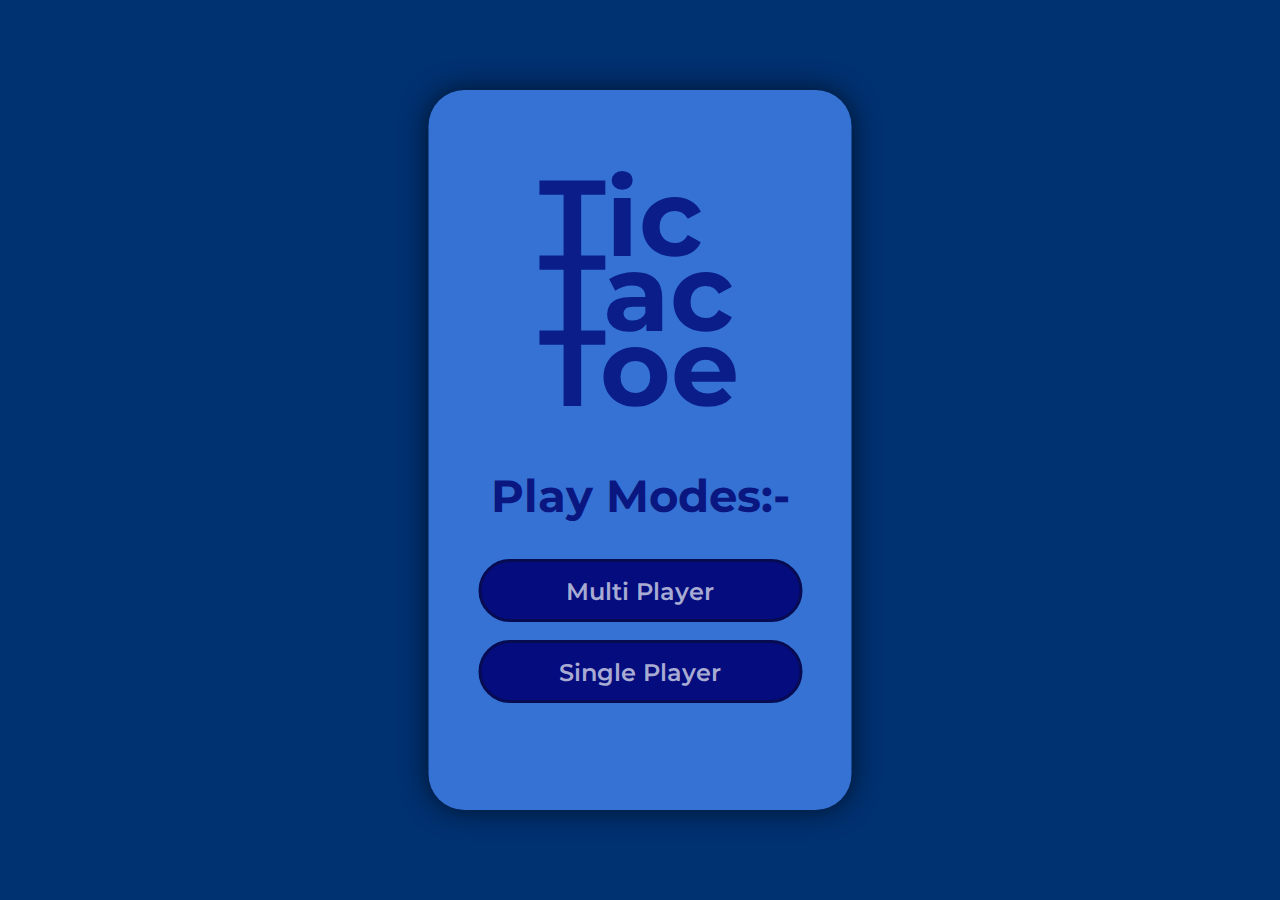
<file: index.html>
<!DOCTYPE html>
<html lang="en">
<head>
    <title> TicTacToe - OAuthTaker </title>
    <link rel="stylesheet" href="css/styles.css">
</head>

<body>
    
    <div class="hero">
        <h1> Tic <br> Tac <br> Toe </h1>
        <h3 id="modes"> Play Modes:- </h3>
        <button onclick="location.href='games/multiplayer/multiplayer.html';"> Multi Player </button>
        <button onclick="location.href='games/singleplayer/singleplayer.html';"> Single Player </button>
    </div>

</body>
</html>
</file>
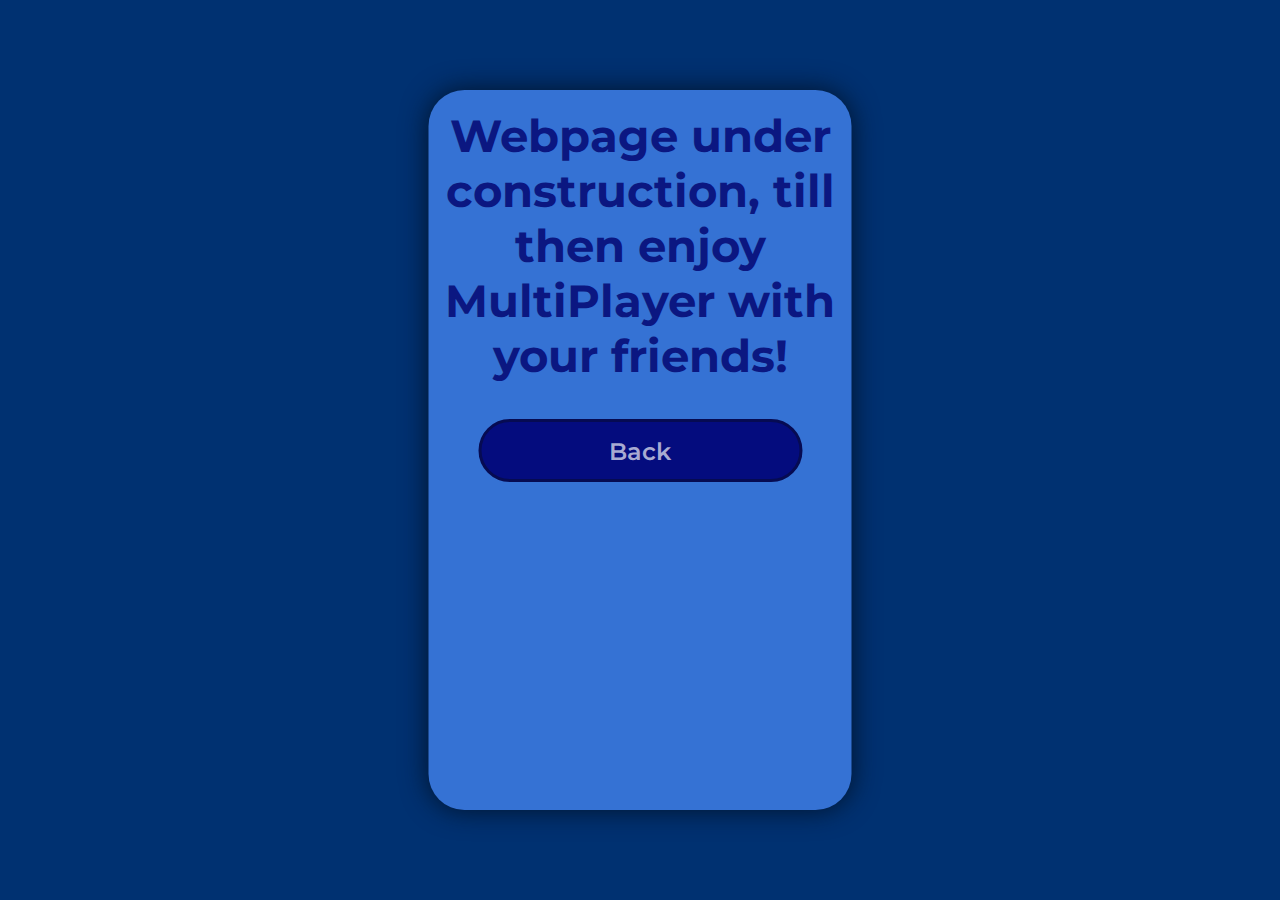
<file: games/singleplayer/singleplayer.html>
<!DOCTYPE html>
<html lang="en">
<head>
    <title> TicTacToe - OAuthTaker </title>
    <link rel="stylesheet" href="../../css/styles.css">
</head>

<body>
    
    <div class="hero">
        <h3>Webpage under construction, till then enjoy MultiPlayer with your friends!</h3>
        <button onclick="location.href='../../index.html';"> Back </button>
    </div>

</body>
</html>
</file>
<file: css/styles.css>
@import url('https://fonts.googleapis.com/css2?family=Montserrat:wght@400;600;700;800&display=swap');
@import url('https://fonts.googleapis.com/css2?family=RocknRoll+One&display=swap');

body {
    background: #003171;
    height: 80vh;
    font-family: "montserrat", sans-serif;
}

.hero {
    background: #3572d4;
    box-shadow: 0 0 3vh #01132b;
    border-radius: 4vh;
    height: 80vh;
    width: 47vh;
    position: absolute;
    top: 50%;
    left: 50%;
    transform: translate(-50%, -50%);
    text-align: center;
    overflow: hidden;
}

h1 {
    font-family: "Montserrat", sans-serif;
    color: rgb(10, 29, 136);
    line-height: 0.695;
    margin: 0 auto;
    text-align: left;
    width: 1.875em;
    font-size: 12vh;
    margin-top: 10vh;
}

h3 {
    font-size: 5vh;
    margin-top: 2vh;
    margin-block-end: 0;
    margin-bottom: 3vh;
    color: rgb(11, 23, 129);
}

#modes {
    margin-top: 7vh;
}

.title {
    margin-top: 5vh;
}

button {
    font-family: "Montserrat", sans-serif;
    font-size: 2.7vh;
    font-weight: 600;
    width: 36vh;
    height: 7vh;
    margin: 1vh;
    border: 0.4vh solid rgb(6, 11, 82);
    border-radius: 20vh;
    background: rgb(4, 12, 126);
    color: rgba(255, 255, 255, 0.664);
    outline: none;
    cursor: pointer;
}

input {
    font-family: "Montserrat", sans-serif;
    font-size: 2.7vh;
    font-weight: 600;
    width: 32vh;
    height: 6vh;
    margin-top: 1vh;
    border: 0.4vh solid rgb(6, 11, 82);
    border-radius: 20vh;
    background: rgb(4, 12, 126);
    color: white;
    outline: none;
    padding-left: 3vh;
}
input::placeholder {
    color:rgba(190, 218, 255, 0.7);
    font-weight: 500;
}


.space {
    height: 2vh;
    width: 0.1vh;
}

.stat {
    background: rgb(12, 12, 136);
    padding: 1vh 0;
    font-size: 2.5vh;
    font-weight: 600;
    margin: 1.5vh;
    border-radius: 50vh;
    color: rgb(155, 227, 255);
    border: 0.5vh solid rgb(2, 3, 58);
}

.xx {
    margin-top: 5vh;
}

.turn {
    background: rgb(18, 18, 224);
}

.grid {
    display: grid;
    grid-template-columns: 14vh 14vh 14vh;
    grid-template-rows: 14vh 14vh 14vh;
    margin: 5vh auto;
    height: 40vh;
    width: 42vh;
    padding: 1vh;
    border-radius: 2.5vh;
}

.block {
    background: rgb(6, 6, 88);
    margin: 0.3vh;
    border-radius: 2vh;
    display: flex;
    justify-content: center;
    font-family: 'RocknRoll One', sans-serif;
    color: rgb(175, 250, 255);
    font-size: 7.7vh;
    text-shadow: 0.2vh 0.1vh 1vh #000000d3;
    box-shadow: 0 0 0.17vh 0.1vh rgb(4, 1, 27);
    cursor: pointer;
    overflow: hidden;
    -webkit-tap-highlight-color: transparent;
}

.X {
    background: rgb(2, 154, 255);
    box-shadow: inset 0 0 6vh rgb(10, 52, 143);
}

.X::after {
    content: "×";
}

.O {
    background: rgb(211, 151, 41);
    box-shadow: inset 0 0 5vh rgb(148, 52, 8);
}

.O::after {
    content: "o";
}

.won {
    color: white;
    position: absolute;
    top: 50%;
    left: 50%;
    transform: translate(-50%, -50%);
    background: rgba(77, 224, 9, 0.527);
    font-weight: 700;
    font-size: 7vh;
    width: 85%;
    padding: 38vh 10vh;
}

.won::before {
    content: "Congrats, You WON!!";
}

.home {
    content: "Home";
    font-size: 3.2vh;
    font-weight: 600;
    width: 25vh;
    border: 0.4vh solid rgb(6, 11, 82);
    border-radius: 20vh;
    background: rgb(4, 12, 126);
    color: rgba(255, 255, 255, 0.664);
    outline: none;
    cursor: pointer;
    position: absolute;
    bottom: 13%;
    left: 50%;
    transform: translate(-50%, 0);
}

.back {
    bottom: 5vh;
}

.lost {
    color: white;
    position: absolute;
    top: 45%;
    left: 50%;
    transform: translate(-50%, -50%);
    background: rgba(255, 0, 0, 0.596);
    font-weight: 700;
    font-size: 7vh;
    width: 80%;
    padding: 38vh 10vh;
}

.lost::before {
    content: "You LOST, Better Luck Next Time!";
}

.tie {
    color: white;
    position: absolute;
    top: 45%;
    left: 50%;
    transform: translate(-50%, -50%);
    background: rgba(0, 204, 255, 0.596);
    font-weight: 700;
    font-size: 7vh;
    width: 80%;
    padding: 38vh 10vh;
}

.tie::before {
    content: "Game Tied!";
}

.aborted {
    color: white;
    position: absolute;
    top: 45%;
    left: 50%;
    transform: translate(-50%, -50%);
    background: rgba(200, 255, 0, 0.596);
    font-weight: 700;
    font-size: 7vh;
    width: 80%;
    padding: 38vh 10vh;
}

.aborted::before {
    content: "Game Aborted by Opponent";
}

input,
textarea,
button,
select,
a {
  -webkit-tap-highlight-color: rgba(0,0,0,0);
}

.replay {
    bottom: 21.5%;
}
</file>
